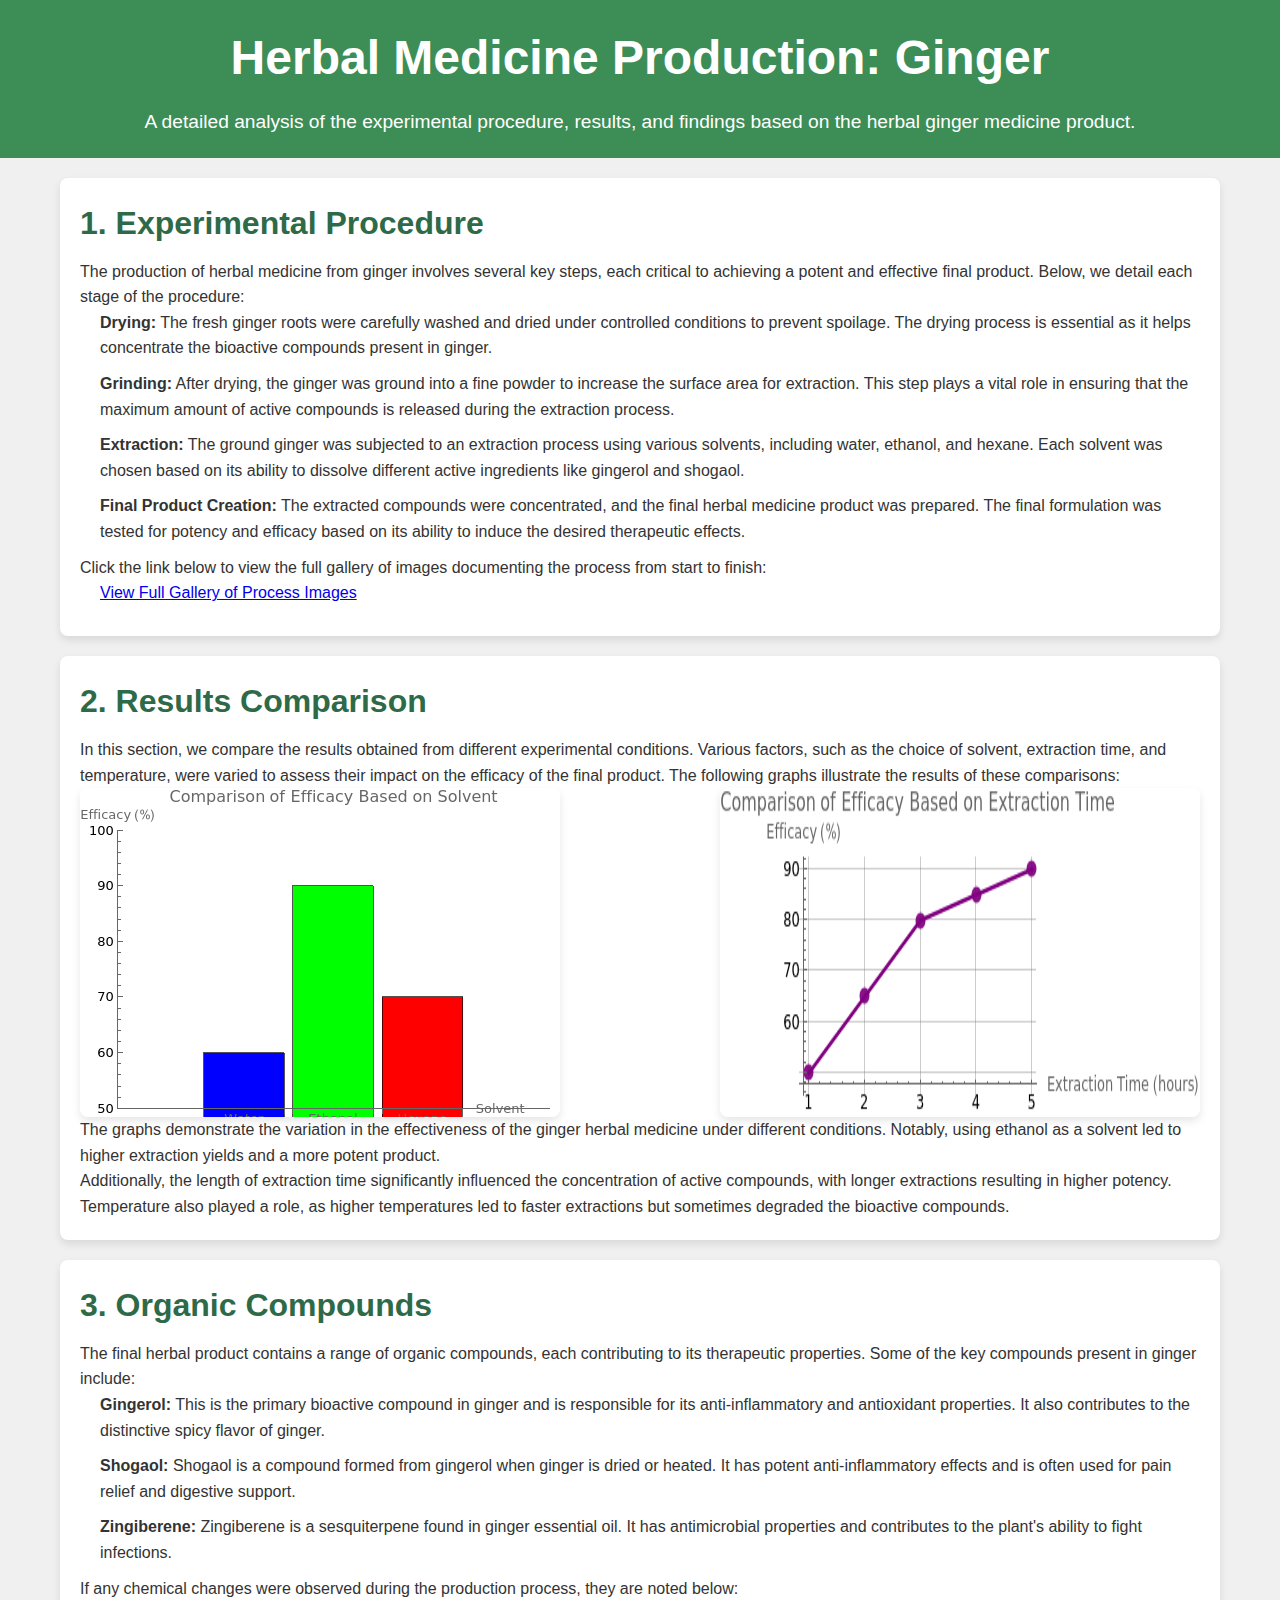
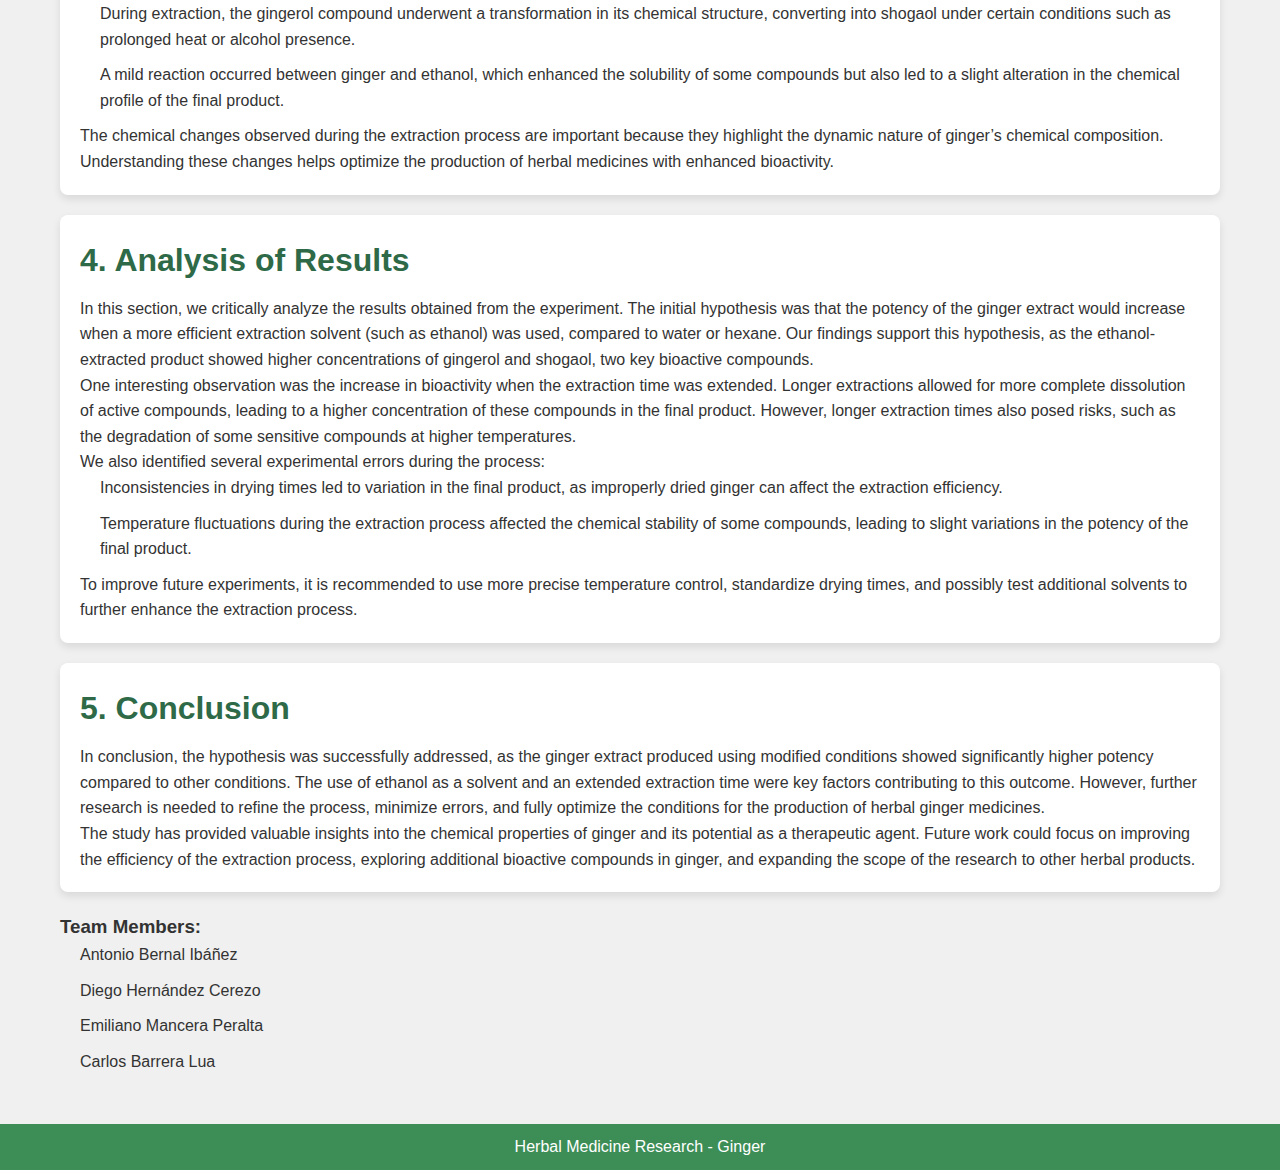
<file: index.html>
<!DOCTYPE html>
<html lang="en">
<head>
  <meta charset="UTF-8">
  <meta name="viewport" content="width=device-width, initial-scale=1.0">
  <title>Herbal Medicine Product - Ginger</title>
  <link rel="stylesheet" href="styles.css">
</head>
<body>
<header>
  <h1>Herbal Medicine Production: Ginger</h1>
  <p class="subtitle">A detailed analysis of the experimental procedure, results, and findings based on the herbal ginger medicine product.</p>
</header>

<section class="infographic">
  <!-- Step 1: Experiment Process -->
  <div class="process-step">
    <h2>1. Experimental Procedure</h2>
    <p>The production of herbal medicine from ginger involves several key steps, each critical to achieving a potent and effective final product. Below, we detail each stage of the procedure:</p>
    <ul>
      <li><strong>Drying:</strong> The fresh ginger roots were carefully washed and dried under controlled conditions to prevent spoilage. The drying process is essential as it helps concentrate the bioactive compounds present in ginger.</li>
      <li><strong>Grinding:</strong> After drying, the ginger was ground into a fine powder to increase the surface area for extraction. This step plays a vital role in ensuring that the maximum amount of active compounds is released during the extraction process.</li>
      <li><strong>Extraction:</strong> The ground ginger was subjected to an extraction process using various solvents, including water, ethanol, and hexane. Each solvent was chosen based on its ability to dissolve different active ingredients like gingerol and shogaol.</li>
      <li><strong>Final Product Creation:</strong> The extracted compounds were concentrated, and the final herbal medicine product was prepared. The final formulation was tested for potency and efficacy based on its ability to induce the desired therapeutic effects.</li>
    </ul>
    <p>Click the link below to view the full gallery of images documenting the process from start to finish:</p>
    <ul>
      <li><a href="gallery.html" target="_blank">View Full Gallery of Process Images</a></li>
    </ul>
  </div>

  <!-- Step 2: Results Comparison -->
  <div class="results-comparison">
    <h2>2. Results Comparison</h2>
    <p>In this section, we compare the results obtained from different experimental conditions. Various factors, such as the choice of solvent, extraction time, and temperature, were varied to assess their impact on the efficacy of the final product. The following graphs illustrate the results of these comparisons:</p>
    <div class="graph-container">
      <img src="fotos/graph1.png" alt="Graph 1: Comparison of Efficacy Based on Solvent" class="graph">
      <img src="fotos/graph2.png" alt="Graph 2: Efficacy Based on Extraction Time" class="graph">
    </div>
    <p>The graphs demonstrate the variation in the effectiveness of the ginger herbal medicine under different conditions. Notably, using ethanol as a solvent led to higher extraction yields and a more potent product.</p>
    <p>Additionally, the length of extraction time significantly influenced the concentration of active compounds, with longer extractions resulting in higher potency. Temperature also played a role, as higher temperatures led to faster extractions but sometimes degraded the bioactive compounds.</p>
  </div>

  <!-- Step 3: Organic Compounds and Chemical Changes -->
  <div class="organic-compounds">
    <h2>3. Organic Compounds</h2>
    <p>The final herbal product contains a range of organic compounds, each contributing to its therapeutic properties. Some of the key compounds present in ginger include:</p>
    <ul>
      <li><strong>Gingerol:</strong> This is the primary bioactive compound in ginger and is responsible for its anti-inflammatory and antioxidant properties. It also contributes to the distinctive spicy flavor of ginger.</li>
      <li><strong>Shogaol:</strong> Shogaol is a compound formed from gingerol when ginger is dried or heated. It has potent anti-inflammatory effects and is often used for pain relief and digestive support.</li>
      <li><strong>Zingiberene:</strong> Zingiberene is a sesquiterpene found in ginger essential oil. It has antimicrobial properties and contributes to the plant's ability to fight infections.</li>
    </ul>
    <p>If any chemical changes were observed during the production process, they are noted below:</p>
    <ul>
      <li>During extraction, the gingerol compound underwent a transformation in its chemical structure, converting into shogaol under certain conditions such as prolonged heat or alcohol presence.</li>
      <li>A mild reaction occurred between ginger and ethanol, which enhanced the solubility of some compounds but also led to a slight alteration in the chemical profile of the final product.</li>
    </ul>
    <p>The chemical changes observed during the extraction process are important because they highlight the dynamic nature of ginger’s chemical composition. Understanding these changes helps optimize the production of herbal medicines with enhanced bioactivity.</p>
  </div>

  <!-- Step 4: Analysis and Discussion -->
  <div class="analysis">
    <h2>4. Analysis of Results</h2>
    <p>In this section, we critically analyze the results obtained from the experiment. The initial hypothesis was that the potency of the ginger extract would increase when a more efficient extraction solvent (such as ethanol) was used, compared to water or hexane. Our findings support this hypothesis, as the ethanol-extracted product showed higher concentrations of gingerol and shogaol, two key bioactive compounds.</p>
    <p>One interesting observation was the increase in bioactivity when the extraction time was extended. Longer extractions allowed for more complete dissolution of active compounds, leading to a higher concentration of these compounds in the final product. However, longer extraction times also posed risks, such as the degradation of some sensitive compounds at higher temperatures.</p>
    <p>We also identified several experimental errors during the process:</p>
    <ul>
      <li>Inconsistencies in drying times led to variation in the final product, as improperly dried ginger can affect the extraction efficiency.</li>
      <li>Temperature fluctuations during the extraction process affected the chemical stability of some compounds, leading to slight variations in the potency of the final product.</li>
    </ul>
    <p>To improve future experiments, it is recommended to use more precise temperature control, standardize drying times, and possibly test additional solvents to further enhance the extraction process.</p>
  </div>

  <!-- Conclusion -->
  <div class="conclusion">
    <h2>5. Conclusion</h2>
    <p>In conclusion, the hypothesis was successfully addressed, as the ginger extract produced using modified conditions showed significantly higher potency compared to other conditions. The use of ethanol as a solvent and an extended extraction time were key factors contributing to this outcome. However, further research is needed to refine the process, minimize errors, and fully optimize the conditions for the production of herbal ginger medicines.</p>
    <p>The study has provided valuable insights into the chemical properties of ginger and its potential as a therapeutic agent. Future work could focus on improving the efficiency of the extraction process, exploring additional bioactive compounds in ginger, and expanding the scope of the research to other herbal products.</p>
  </div>

  <div class="team">
    <h3>Team Members:</h3>
    <ul>
      <li>Antonio Bernal Ibáñez</li>
      <li>Diego Hernández Cerezo</li>
      <li>Emiliano Mancera Peralta</li>
      <li>Carlos Barrera Lua</li>
    </ul>
  </div>
</section>

<footer>
  <p>Herbal Medicine Research - Ginger</p>
</footer>
</body>
</html>
</file>
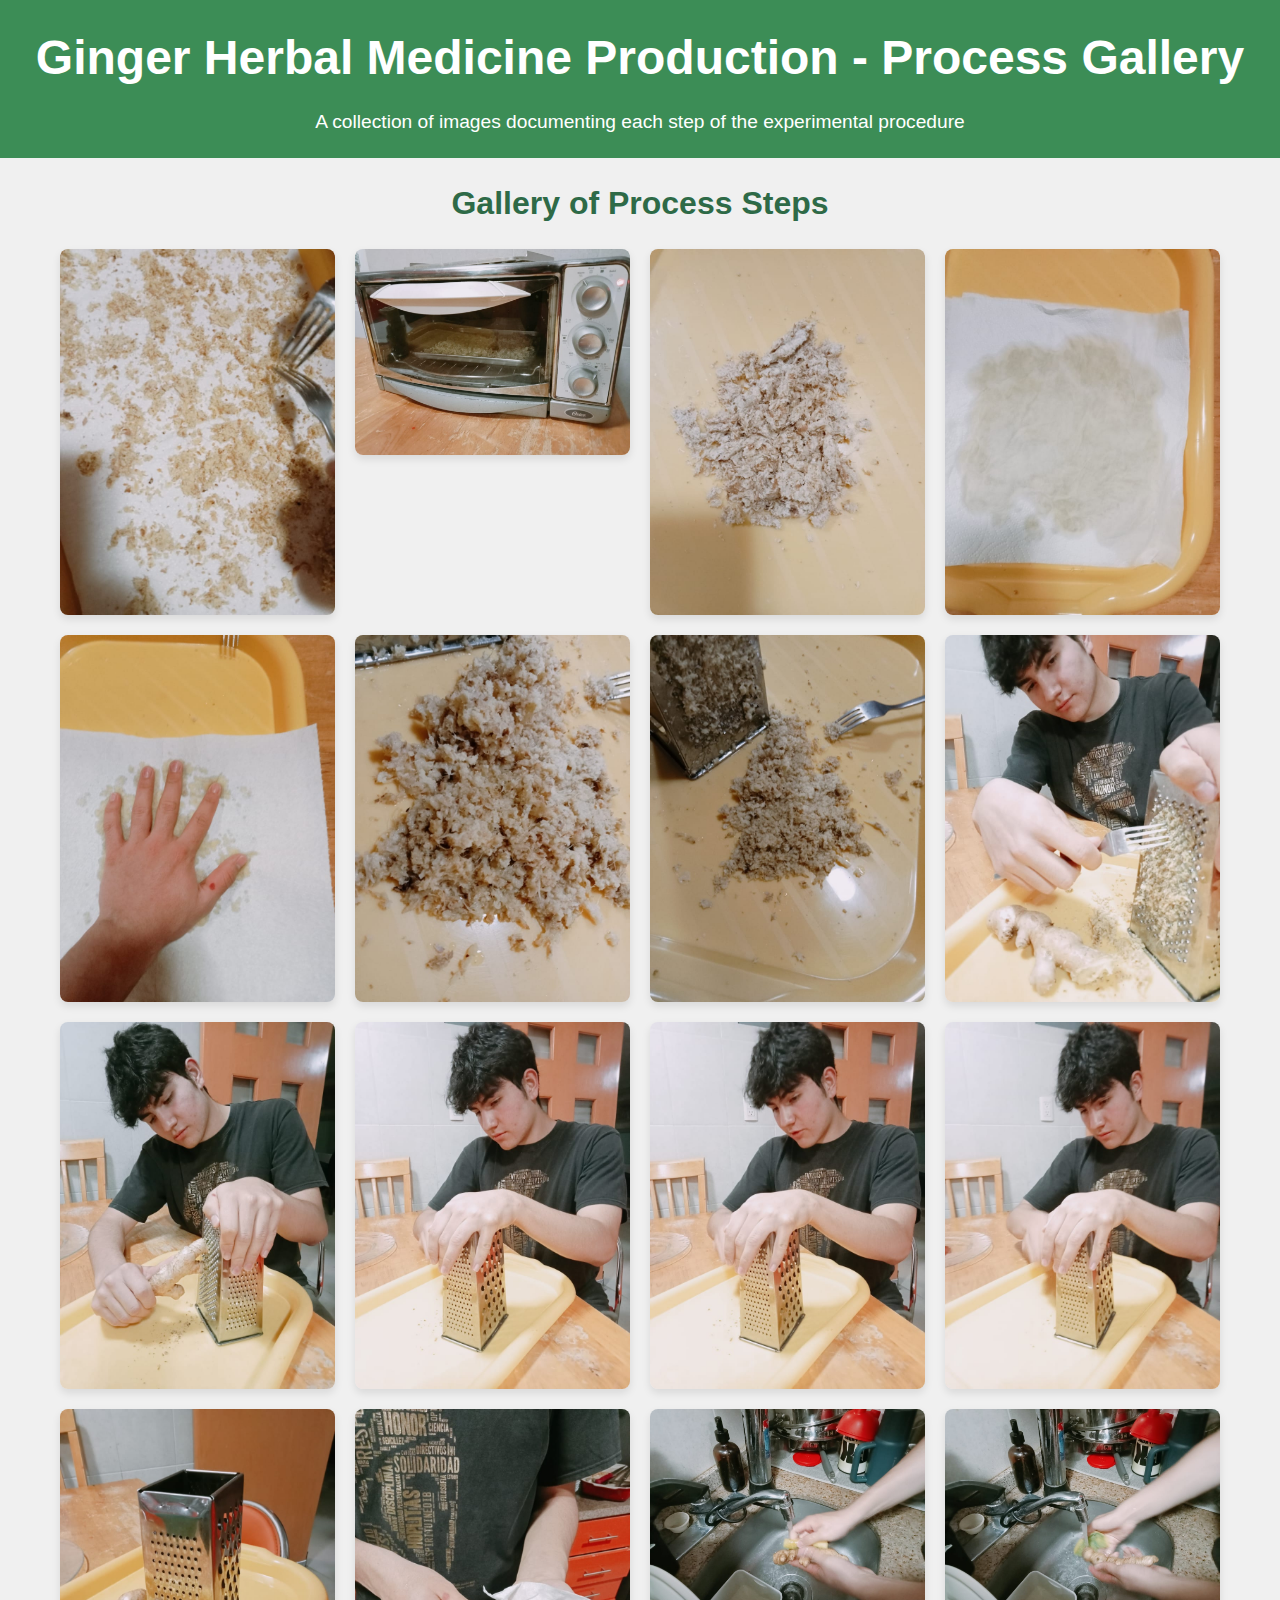
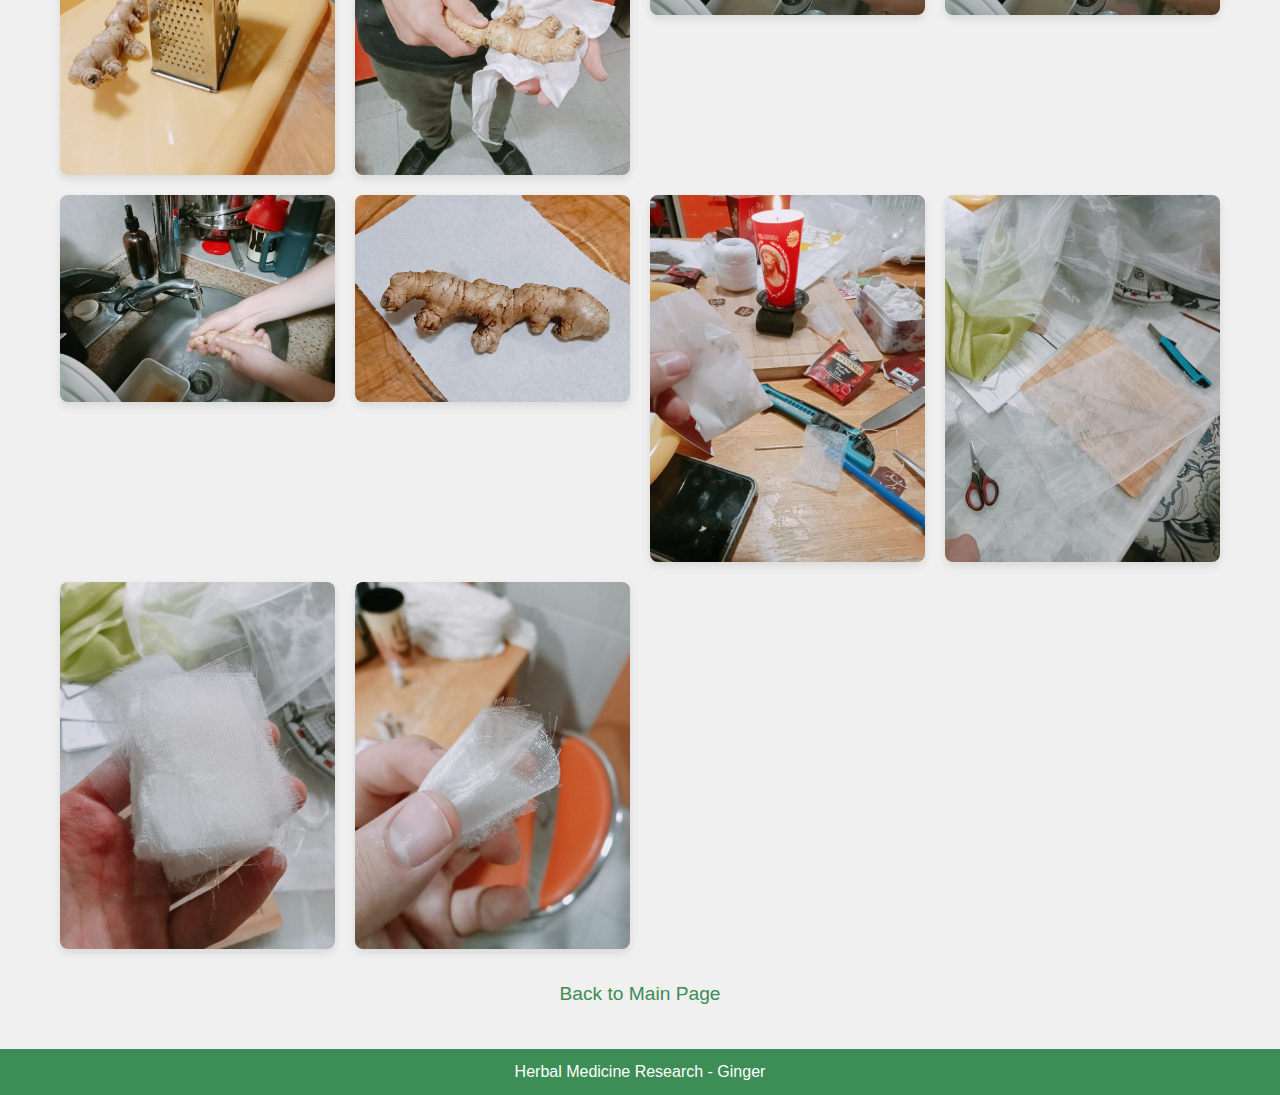
<file: gallery.html>
<!DOCTYPE html>
<html lang="en">
<head>
  <meta charset="UTF-8">
  <meta name="viewport" content="width=device-width, initial-scale=1.0">
  <title>Gallery - Ginger Herbal Medicine Process</title>
  <link rel="stylesheet" href="gallerystyles.css">
</head>
<body>
<header>
  <h1>Ginger Herbal Medicine Production - Process Gallery</h1>
  <p class="subtitle">A collection of images documenting each step of the experimental procedure</p>
</header>

<section class="gallery">
  <h2>Gallery of Process Steps</h2>
  <div class="gallery-images">
    <!-- Loop through photos 1 to 22 -->
    <img src="fotos/1.jpeg" alt="Process Step 1">
    <img src="fotos/2.jpeg" alt="Process Step 2">
    <img src="fotos/3.jpeg" alt="Process Step 3">
    <img src="fotos/4.jpeg" alt="Process Step 4">
    <img src="fotos/5.jpeg" alt="Process Step 5">
    <img src="fotos/6.jpeg" alt="Process Step 6">
    <img src="fotos/7.jpeg" alt="Process Step 7">
    <img src="fotos/8.jpeg" alt="Process Step 8">
    <img src="fotos/9.jpeg" alt="Process Step 9">
    <img src="fotos/10.jpeg" alt="Process Step 10">
    <img src="fotos/11.jpeg" alt="Process Step 11">
    <img src="fotos/12.jpeg" alt="Process Step 12">
    <img src="fotos/13.jpeg" alt="Process Step 13">
    <img src="fotos/14.jpeg" alt="Process Step 14">
    <img src="fotos/15.jpeg" alt="Process Step 15">
    <img src="fotos/16.jpeg" alt="Process Step 16">
    <img src="fotos/17.jpeg" alt="Process Step 17">
    <img src="fotos/18.jpeg" alt="Process Step 18">
    <img src="fotos/19.jpeg" alt="Process Step 19">
    <img src="fotos/20.jpeg" alt="Process Step 20">
    <img src="fotos/21.jpeg" alt="Process Step 21">
    <img src="fotos/22.jpeg" alt="Process Step 22">
  </div>
  <a href="index.html" class="back-link">Back to Main Page</a>
</section>

<footer>
  <p>Herbal Medicine Research - Ginger</p>
</footer>
</body>
</html>
</file>
<file: styles.css>
* {
    margin: 0;
    padding: 0;
    box-sizing: border-box;
}

body {
    font-family: Arial, sans-serif;
    background-color: #f0f0f0;
    color: #333;
    line-height: 1.6;
}

header {
    background-color: #3c8d56;
    color: white;
    text-align: center;
    padding: 20px;
}

h1 {
    font-size: 3em;
}

.subtitle {
    font-size: 1.2em;
    margin-top: 10px;
}

.infographic {
    padding: 20px;
    max-width: 1200px;
    margin: 0 auto;
}

.process-step, .results-comparison, .organic-compounds, .analysis, .conclusion {
    background-color: white;
    padding: 20px;
    margin-bottom: 20px;
    border-radius: 8px;
    box-shadow: 0 4px 8px rgba(0, 0, 0, 0.1);
}

h2 {
    color: #2e6a47;
    font-size: 2em;
    margin-bottom: 10px;
}

ul {
    list-style-type: none;
    padding-left: 20px;
}

ul li {
    margin-bottom: 10px;
}

.product-image {
    width: 100%;
    height: auto;
    border-radius: 8px;
    box-shadow: 0 4px 8px rgba(0, 0, 0, 0.1);
}

.graph-container {
    display: flex;
    justify-content: space-between;
    gap: 20px;
}

.graph {
    max-width: 48%;
    border-radius: 8px;
    box-shadow: 0 4px 8px rgba(0, 0, 0, 0.1);
}

footer {
    background-color: #3c8d56;
    color: white;
    text-align: center;
    padding: 10px;
    margin-top: 20px;
}

@media (max-width: 768px) {
    .graph-container {
        flex-direction: column;
        align-items: center;
    }

    .graph {
        max-width: 100%;
    }
}
</file>
<file: gallerystyles.css>
* {
    margin: 0;
    padding: 0;
    box-sizing: border-box;
}

body {
    font-family: Arial, sans-serif;
    background-color: #f0f0f0;
    color: #333;
    line-height: 1.6;
}

header {
    background-color: #3c8d56;
    color: white;
    text-align: center;
    padding: 20px;
}

h1 {
    font-size: 3em;
}

.subtitle {
    font-size: 1.2em;
    margin-top: 10px;
}

.gallery {
    padding: 20px;
    max-width: 1200px;
    margin: 0 auto;
}

h2 {
    color: #2e6a47;
    font-size: 2em;
    margin-bottom: 20px;
    text-align: center;
}

.gallery-images {
    display: grid;
    grid-template-columns: repeat(auto-fill, minmax(250px, 1fr));
    gap: 20px;
    margin-top: 20px;
}

.gallery-images img {
    width: 100%;
    height: auto;
    border-radius: 8px;
    box-shadow: 0 4px 8px rgba(0, 0, 0, 0.1);
}

.back-link {
    display: block;
    text-align: center;
    margin-top: 30px;
    font-size: 1.2em;
    color: #3c8d56;
    text-decoration: none;
}

.back-link:hover {
    text-decoration: underline;
}

footer {
    background-color: #3c8d56;
    color: white;
    text-align: center;
    padding: 10px;
    margin-top: 20px;
}
</file>
